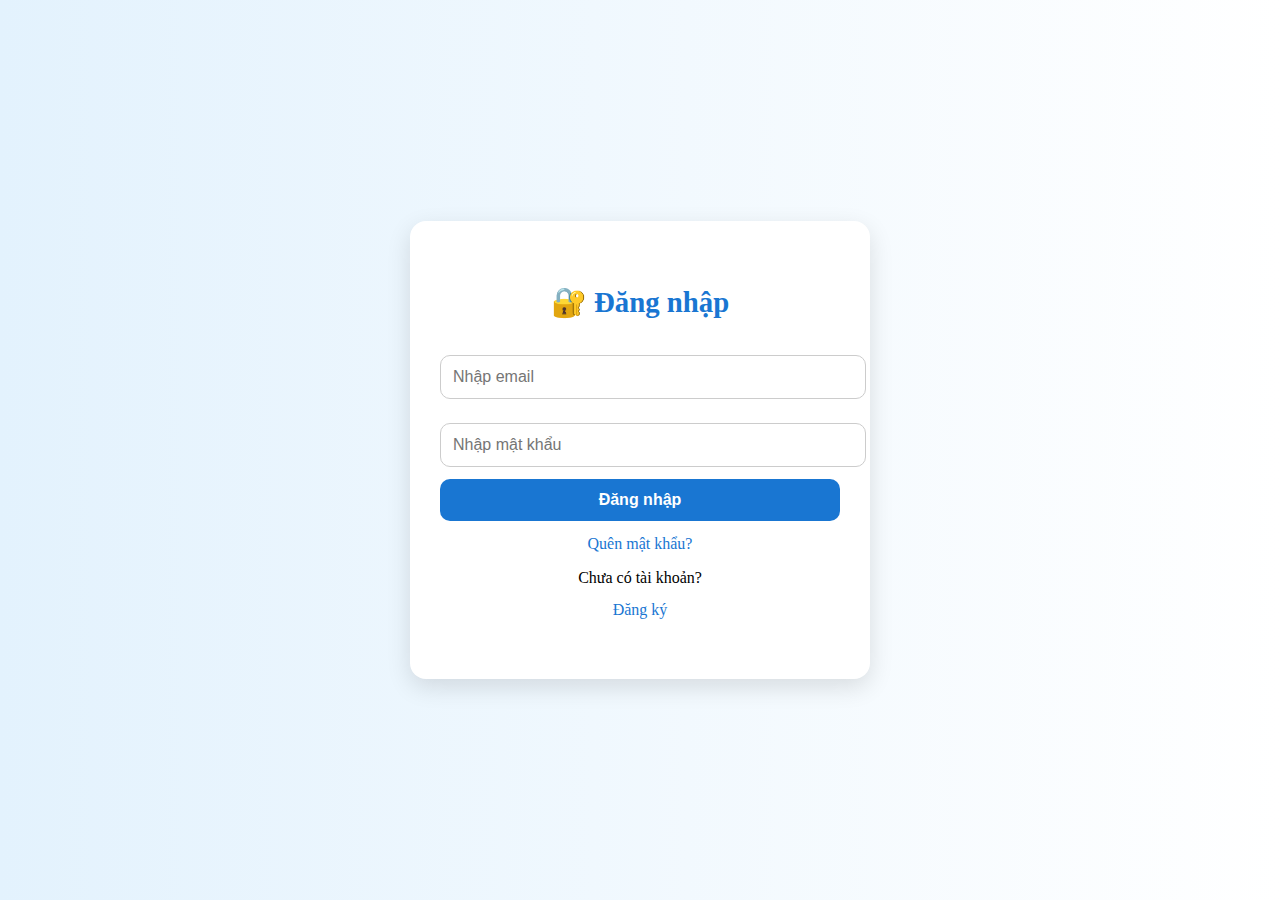
<file: VIETQUEST.COM/html/login.html>
<!DOCTYPE html>
<html lang="vi">
  <head>
    <meta charset="UTF-8" />
    <meta name="viewport" content="width=device-width, initial-scale=1.0" />
    <title>Đăng nhập và Đăng ký - VIETQUEST</title>
    <link rel="stylesheet" href="../css/style.css" />
    <style>
     body {
  background: linear-gradient(to right, #e3f2fd, #ffffff);
  height: 100vh; /* Đảm bảo body chiếm toàn bộ chiều cao màn hình */
  display: flex;
  justify-content: center; /* Căn giữa theo chiều ngang */
  align-items: center; /* Căn giữa theo chiều dọc */
  margin: 0;
}

.main-content {
  display: flex;
  justify-content: center; /* Căn giữa theo chiều ngang */
  align-items: center; /* Căn giữa theo chiều dọc */
  flex: 1;
  width: 100%;
}

.auth-container {
  max-width: 400px;
  width: 100%;
  background: white;
  padding: 40px 30px;
  border-radius: 16px;
  box-shadow: 0 8px 24px rgba(0, 0, 0, 0.12);
  animation: fadeInUp 0.6s ease; /* Thêm hiệu ứng fade-in */
  text-align: center; /* Căn chữ trong form */
}

.auth-container h2 {
  margin-bottom: 24px;
  font-size: 1.8rem;
  color: #1976d2;
}

.auth-container input {
  width: 100%;
  padding: 12px;
  margin: 12px 0;
  border-radius: 10px;
  border: 1px solid #ccc;
  font-size: 1rem;
  transition: border-color 0.3s;
}

.auth-container input:focus {
  outline: none;
  border-color: #1976d2;
  box-shadow: 0 0 6px rgba(25, 118, 210, 0.3);
}

.auth-container button {
  width: 100%;
  padding: 12px;
  background: #1976d2;
  color: white;
  border: none;
  border-radius: 10px;
  font-weight: bold;
  font-size: 1rem;
  cursor: pointer;
  transition: background 0.3s;
}

.auth-container button:hover {
  background: #0d47a1;
}

.auth-container a {
  display: block;
  text-align: center;
  margin-top: 14px;
  color: #1976d2;
  text-decoration: none;
  font-weight: 500;
}

.auth-container a:hover {
  text-decoration: underline;
}


      /* Hiệu ứng khi tải trang */
      .reveal {
        opacity: 0;
        transform: translateY(30px);
        transition: opacity 0.6s ease, transform 0.6s ease;
      }

      .reveal.active {
        opacity: 1;
        transform: translateY(0);
      }
    </style>
  </head>
  <body>
    <div class="auth-container reveal">
      <h2>🔐 Đăng nhập</h2>
      <input type="email" placeholder="Nhập email" required />
      <input type="password" placeholder="Nhập mật khẩu" required />
      <button>Đăng nhập</button>
      <a href="forgot.html">Quên mật khẩu?</a>
      <p>Chưa có tài khoản? <a href="register.html">Đăng ký</a></p>
    </div>

    <script>
      // Hiệu ứng hiện
      document.addEventListener("DOMContentLoaded", () => {
        document.querySelector(".reveal").classList.add("active");
      });
    </script>
  </body>
</html>
</file>
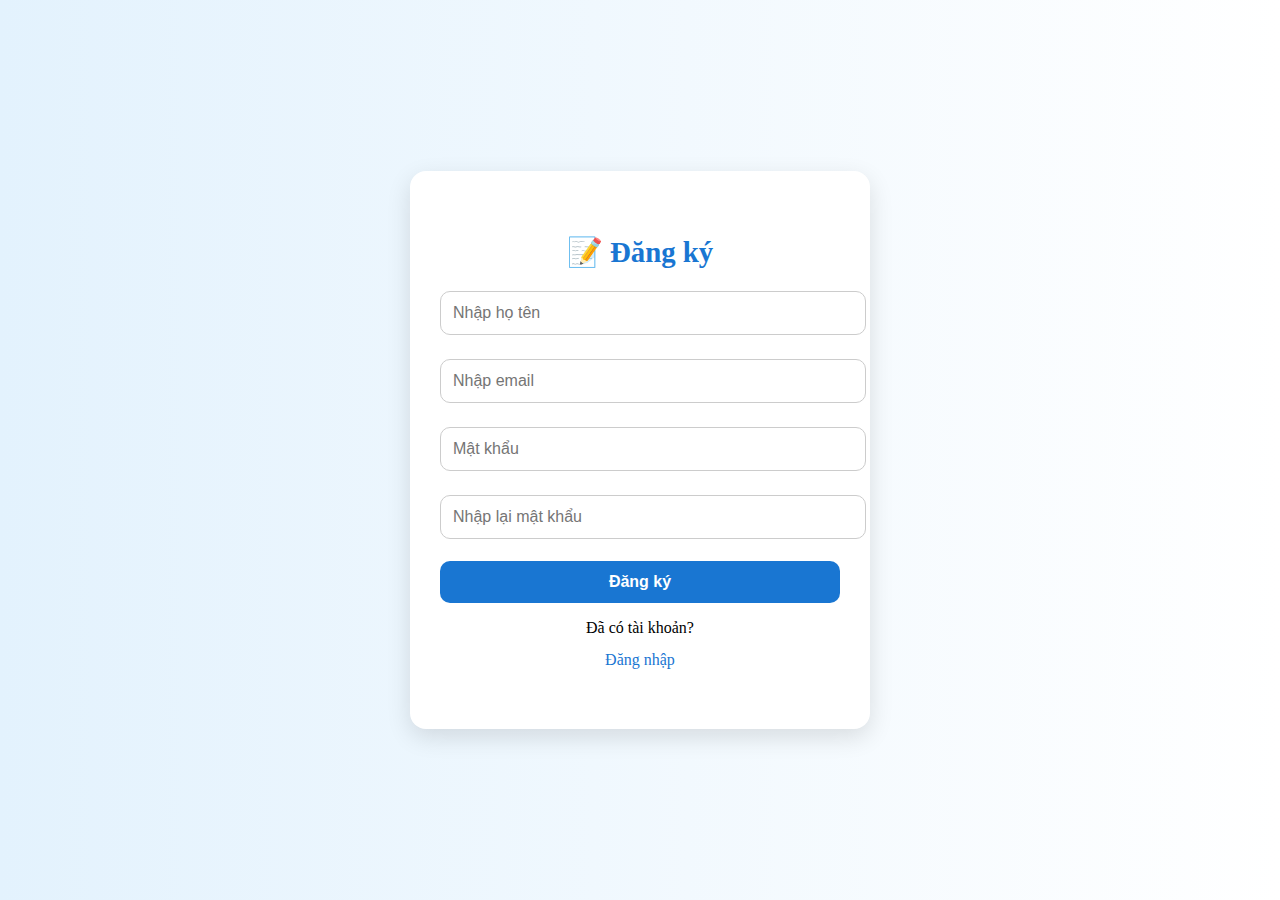
<file: VIETQUEST.COM/html/register.html>
<!DOCTYPE html>
<html lang="vi">
  <head>
    <meta charset="UTF-8" />
    <meta name="viewport" content="width=device-width, initial-scale=1.0" />
    <title>Đăng ký - VIETQUEST</title>
    <link rel="stylesheet" href="../css/style.css" />
    <style>
      body {
        background: linear-gradient(to right, #e3f2fd, #ffffff);
        height: 100vh;
        display: flex;
        flex-direction: column;
        justify-content: center;
        align-items: center;
        margin: 0;
      }

      .auth-container {
        max-width: 400px;
        width: 100%;
        background: white;
        padding: 40px 30px;
        border-radius: 16px;
        box-shadow: 0 8px 24px rgba(0, 0, 0, 0.12);
        animation: fadeInUp 0.6s ease;
        text-align: center;
      }

      .auth-container h2 {
        font-size: 1.8rem;
        color: #1976d2;
      }

      .auth-container input {
        width: 100%;
        padding: 12px;
        margin: 12px 0;
        border-radius: 10px;
        border: 1px solid #ccc;
        font-size: 1rem;
      }

      .auth-container button {
        width: 100%;
        padding: 12px;
        background: #1976d2;
        color: white;
        border: none;
        border-radius: 10px;
        font-weight: bold;
        font-size: 1rem;
        cursor: pointer;
        margin-top: 10px;
      }

      .auth-container button:hover {
        background: #0d47a1;
      }

      .auth-container a {
        display: block;
        margin-top: 14px;
        color: #1976d2;
        text-decoration: none;
      }

      .auth-container a:hover {
        text-decoration: underline;
      }

      /* Hiệu ứng khi tải trang */
      .reveal {
        opacity: 0;
        transform: translateY(30px);
        transition: opacity 0.6s ease, transform 0.6s ease;
      }

      .reveal.active {
        opacity: 1;
        transform: translateY(0);
      }
    </style>
  </head>
  <body>
    <div class="auth-container reveal">
      <h2>📝 Đăng ký</h2>
      <input type="text" placeholder="Nhập họ tên" required />
      <input type="email" placeholder="Nhập email" required />
      <input type="password" placeholder="Mật khẩu" required />
      <input type="password" placeholder="Nhập lại mật khẩu" required />
      <button>Đăng ký</button>
      <p>Đã có tài khoản? <a href="login.html">Đăng nhập</a></p>
    </div>

    <script>
      // Hiệu ứng hiện
      document.addEventListener("DOMContentLoaded", () => {
        document.querySelector(".reveal").classList.add("active");
      });
    </script>
  </body>
</html>
</file>
<file: VIETQUEST.COM/css/style.css>
/* HEADER */
.header {
    background-color:#fff;
    color: #fff;
    position: sticky;
    top: 0;
    z-index: 1000;
    box-shadow: 0 4px 12px rgba(0, 0, 0, 0.1);
  }
  /* Header Styling */
.header-container {
  display: flex;
  justify-content: space-between;
  align-items: center;
  background-color: #ffffff; /* Màu trắng cho toàn bộ thanh header */
  padding: 10px 20px;
  border-radius: 10px;
  width: 100%;
}

/* Logo Styling */
.logo {
  font-size: 2rem;
  font-weight: bold;
  color: #1976d2;
  display: flex;
  align-items: center;
  gap: 10px;
}

/* Navigation Links */
.nav a {
  margin: 0 10px;
  text-decoration: none;
  color: black;
  font-weight: bold;
}

/* PIN Input Styling (color section) */
/* PIN Input Styling (color section) */
.pin-input-container {
  display: flex;
  align-items: center;
  gap: 10px;
  background-color: #ffcccc; /* Màu nền đỏ nhạt cho phần PIN */
  padding: 10px 15px;  /* Tăng padding để ô dài ra và cao hơn */
  border-radius: 10px;
  margin-right: 500px;
  width: 500px;  /* Điều chỉnh độ dài của ô */
  height: 80px;  /* Tăng chiều cao cho ô */
}

.pin-label {
  font-size: 1.1rem;
  font-weight: bold;
  color: black;
}

.pin-input {
  padding: 12px;
  font-size: 1.2rem;
  width: 100%;  /* Chiếm toàn bộ chiều rộng của container */
  border-radius: 10px;
  border: 2px solid #ccc;
  transition: border-color 0.3s ease;
  height: 40px;  /* Tăng chiều cao của ô nhập PIN */
}


/* Add focus effect for PIN input */
.pin-input:focus {
  outline: none;
  border-color: #1976d2;
  box-shadow: 0 0 5px rgba(25, 118, 210, 0.3);
}

/* Settings Dropdown */
.settings-dropdown {
  position: absolute; /* Để đặt ở vị trí dưới cùng bên phải */
  bottom: -10px; /* Điều chỉnh khoảng cách từ đáy của header */
  right: 10px; /* Điều chỉnh khoảng cách từ bên phải */
}

.settings-btn {
  font-size: 1.1rem;
  background-color: #1976d2;
  color: white;
  border: none;
  padding: 10px 20px;
  cursor: pointer;
  border-radius: 5px;
}

.settings-btn:hover {
  background-color: #0d47a1;
}

/* Settings Dropdown Menu */
.settings-menu {
  display: none;
  position: absolute;
  top: 100%;
  right: 0;
  background-color: white;
  border: 1px solid #ccc;
  border-radius: 5px;
  width: 150px;
  box-shadow: 0 4px 8px rgba(0, 0, 0, 0.1);
}

.settings-menu label,
.settings-menu button {
  padding: 10px;
  border: none;
  width: 100%;
  background-color: white;
  color: black;
  text-align: left;
}

.settings-menu label:hover,
.settings-menu button:hover {
  background-color: #f5f5f5;
}

.settings-dropdown:hover .settings-menu {
  display: block;
}


 /* SIDEBAR */
.sidebar {
    width: 220px;
    background-color: #f0f8ff;
    padding: 20px;
    border-radius: 12px;
    box-shadow: 0 2px 10px rgba(0, 0, 0, 0.05);
  }
  .sidebar h2 {
    font-size: 1.2rem;
    margin-bottom: 10px;
  }
  .sidebar li {
    list-style: none;
    padding: 10px;
    border-radius: 6px;
    cursor: pointer;
    margin-bottom: 6px;
    transition: background 0.3s;
  }
  .sidebar li:hover {
    background-color: #bbdefb;
  } 
  /* icon */


/* Căn chỉnh ảnh với văn bản */
.icon {
    width: 1.5em;  /* Kích thước icon bằng kích thước chữ */
    height: 1.5em; /* Đảm bảo chiều cao của ảnh đồng bộ với chiều cao chữ */
    margin-right: 10px;  /* Khoảng cách giữa ảnh và văn bản */
    vertical-align: middle;  /* Căn giữa ảnh với văn bản */
  }
  
  /* Danh sách chủ đề */
  #topic-list {
    list-style-type: none;  /* Xóa dấu chấm */
    padding-left: 0;
  }
  
  #topic-list li {
    font-size: 18px;  /* Kích thước chữ */
    display: flex;    /* Dùng flex để căn giữa ảnh và văn bản */
    align-items: center;  /* Căn giữa ảnh với văn bản */
    margin-bottom: 10px;  /* Khoảng cách giữa các mục */
  }
  
  /* Căn giữa container */
.layout {
    display: flex;
    justify-content: space-between;
    margin-top: 50px;  /* Để tránh phần nội dung bị che khuất dưới navbar */
    padding: 0 20px;
  }
  
  .cards-container {
    display: flex;
    justify-content: space-between;
    width: 100%;
    gap: 20px;
  }
  
  /* Style cho mỗi card */
  .card {
    background-color: #f1f1f1;
    border-radius: 8px;
    padding: 20px;
     /* Mỗi card chiếm 50% chiều rộng */
    box-shadow: 0 4px 8px rgba(0, 0, 0, 0.1);
    text-align: center;
  }
  
  .left-card {
    background-color: #03413d; /* Màu cho ô Tạo câu hỏi */
    color: white;
  }
  
  .right-card {
    background-color: #2196f3; /* Màu cho ô Nhập mã pin */
    color: white;
  }
  
  h2 {
    font-size: 24px;
    margin-bottom: 10px;
  }
  
  p {
    margin-bottom: 20px;
  }
  
  .pin-input {
    padding: 10px;
    font-size: 16px;
    width: 80%;
    margin-bottom: 20px;
    border-radius: 5px;
    border: 1px solid #ccc;
  }
  
  .btn {
    background-color: #12a24c;
    color: white;
    padding: 10px 20px;
    border: none;
    border-radius: 5px;
    cursor: pointer;
    font-size: 16px;
  }
  
  .btn:hover {
    background-color: #367a68;
  }
</file>
